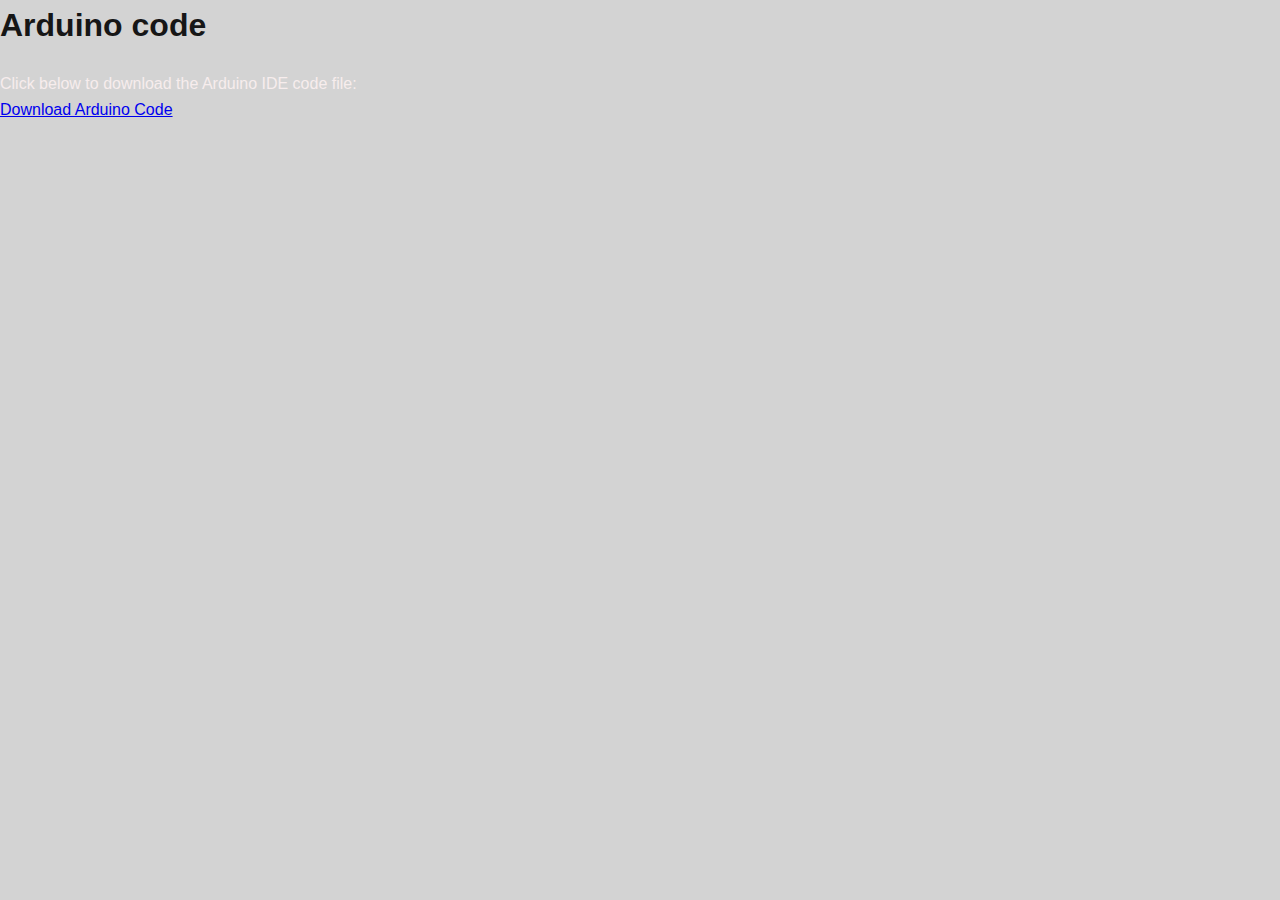
<file: codes.html>
<!DOCTYPE html>
<html>
<head>
  <title>Project Profile</title>
  <link rel="stylesheet" href="style.css">
    <style>
    body {
      background-color: lightgray; 
      font-family: Arial, sans-serif;
    }
  </style>
</head>
<body>
   
  <h2>Arduino code</h2>
  <p>Click below to download the Arduino IDE code file:</p>
  
  <a href="project_final.ino" download>Download Arduino Code</a>

  </a>
</body>
</html>
</file>
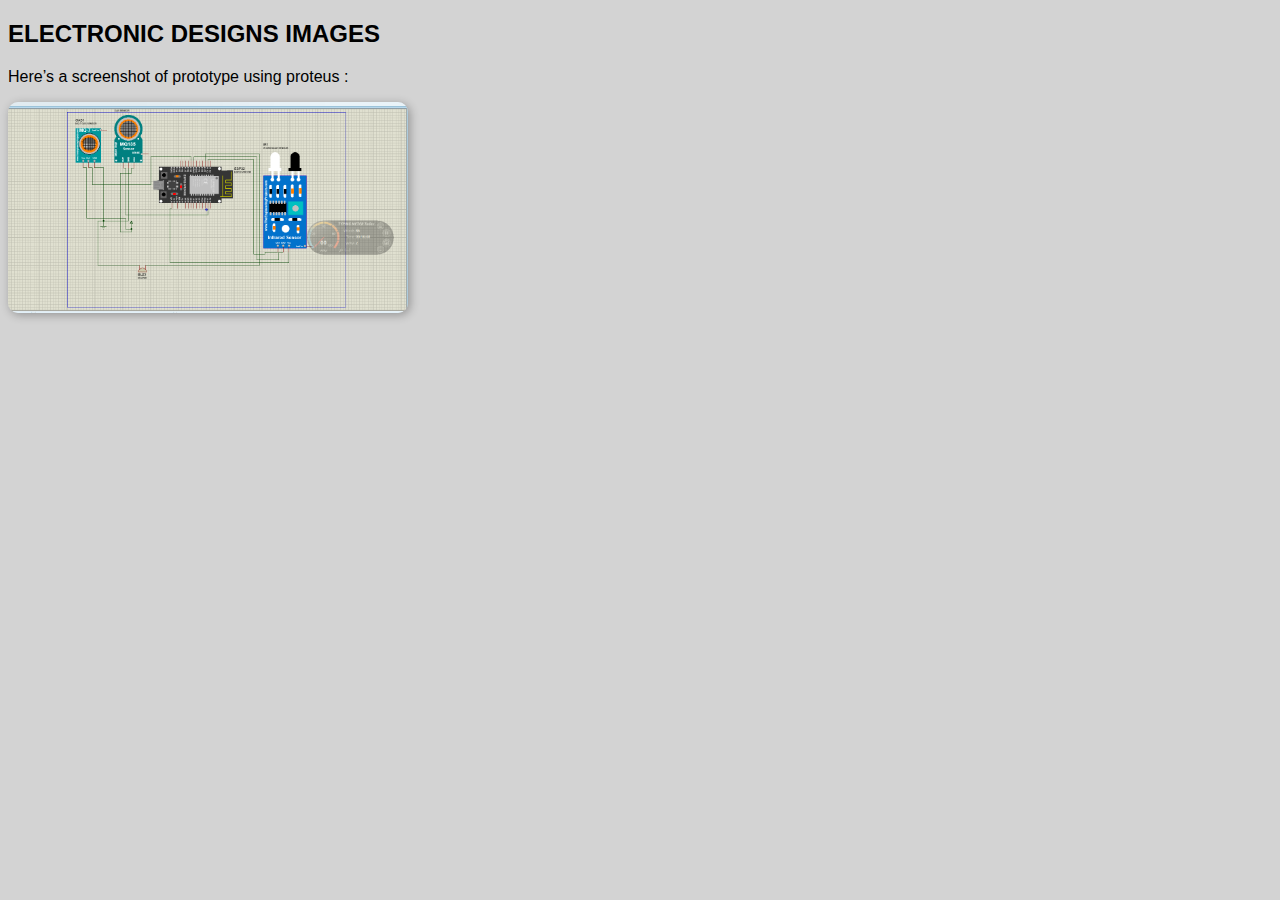
<file: electronicdesign.html>
<!DOCTYPE html>
<html>
<head>
  <title>Project Profile</title>
  <style>
    body {
      background-color: lightgray;
      font-family: Arial, sans-serif;
    }
    img {
      width: 400px;   
      border-radius: 10px; 
      box-shadow: 2px 2px 10px rgba(0,0,0,0.3); /
    }
  </style>
</head>
<body>
  <h2>ELECTRONIC DESIGNS IMAGES</h2>
  <p>Here’s a screenshot of prototype using proteus :</p>

  <img src="PROTEUS SIMULATION.png" alt="Project Screenshot">

  <p>
   
  </p>
</body>
</html>
</file>
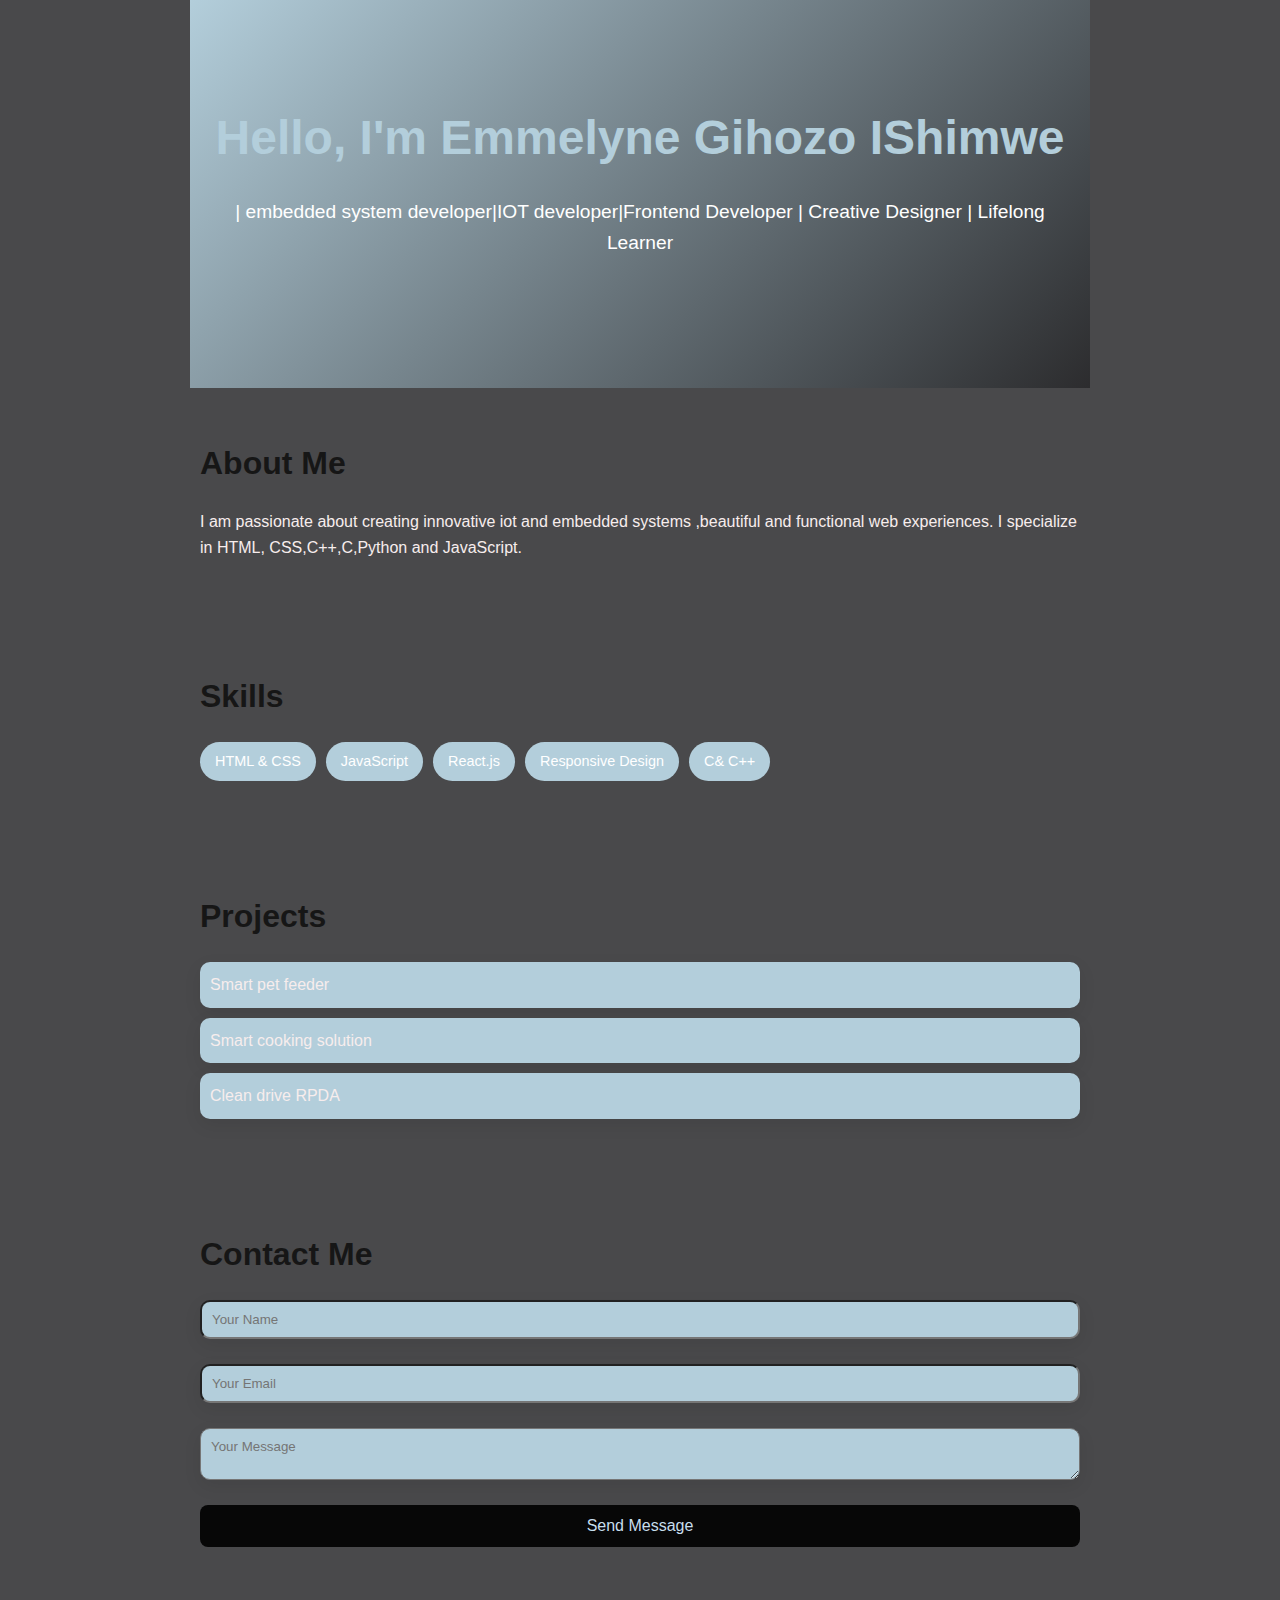
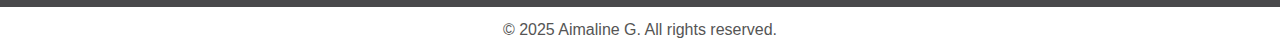
<file: Emily portfolio.html>
<!DOCTYPE html>
<html lang="en">
<head>
  <meta charset="UTF-8">
  <meta name="viewport" content="width=device-width, initial-scale=1.0">
  <title>My Portfolio</title>

  <link rel="stylesheet" href="style.css">
</head>
<body>
  
  
  </header>

  
  <section class="hero">
    <h1>Hello, I'm Emmelyne Gihozo IShimwe</h1>
    <p> |
      embedded system developer|IOT developer|Frontend Developer | Creative Designer | Lifelong Learner</p>
    
  </section>

 
  <section id="about" class="about">
    <h2>About Me</h2>
    <p style="font-size: medium; colour:white;">I am passionate about creating  innovative iot and embedded systems ,beautiful and functional web experiences. I specialize in HTML, CSS,C++,C,Python and JavaScript.</p>
  </section>
  
  <section id="skills" class="skills">
    <h2>Skills</h2>
    <ul>
      <li>HTML & CSS</li>
      <li>JavaScript</li>
      <li>React.js</li>
      <li>Responsive Design</li>
      <li>C& C++</li>
    </ul>
  </section>

 
  <section id="projects" class="projects">
    <h2>Projects</h2>
    <div class="project-card">Smart pet feeder</div>
    <div class="project-card">Smart cooking solution</div>
    <div class="project-card">Clean drive RPDA</div>
  </section>

 
  <section id="contact" class="contact">
    <h2>Contact Me</h2>
    <form>
      <input type="text" placeholder="Your Name" required>
      <input type="email" placeholder="Your Email" required>
      <textarea placeholder="Your Message" required></textarea>
      <button type="submit">Send Message</button>
    </form>
  </section>

  
  <footer class="footer">
    <p>&copy; 2025 Aimaline G. All rights reserved.</p>
  </footer>
</body>
</html>
</file>
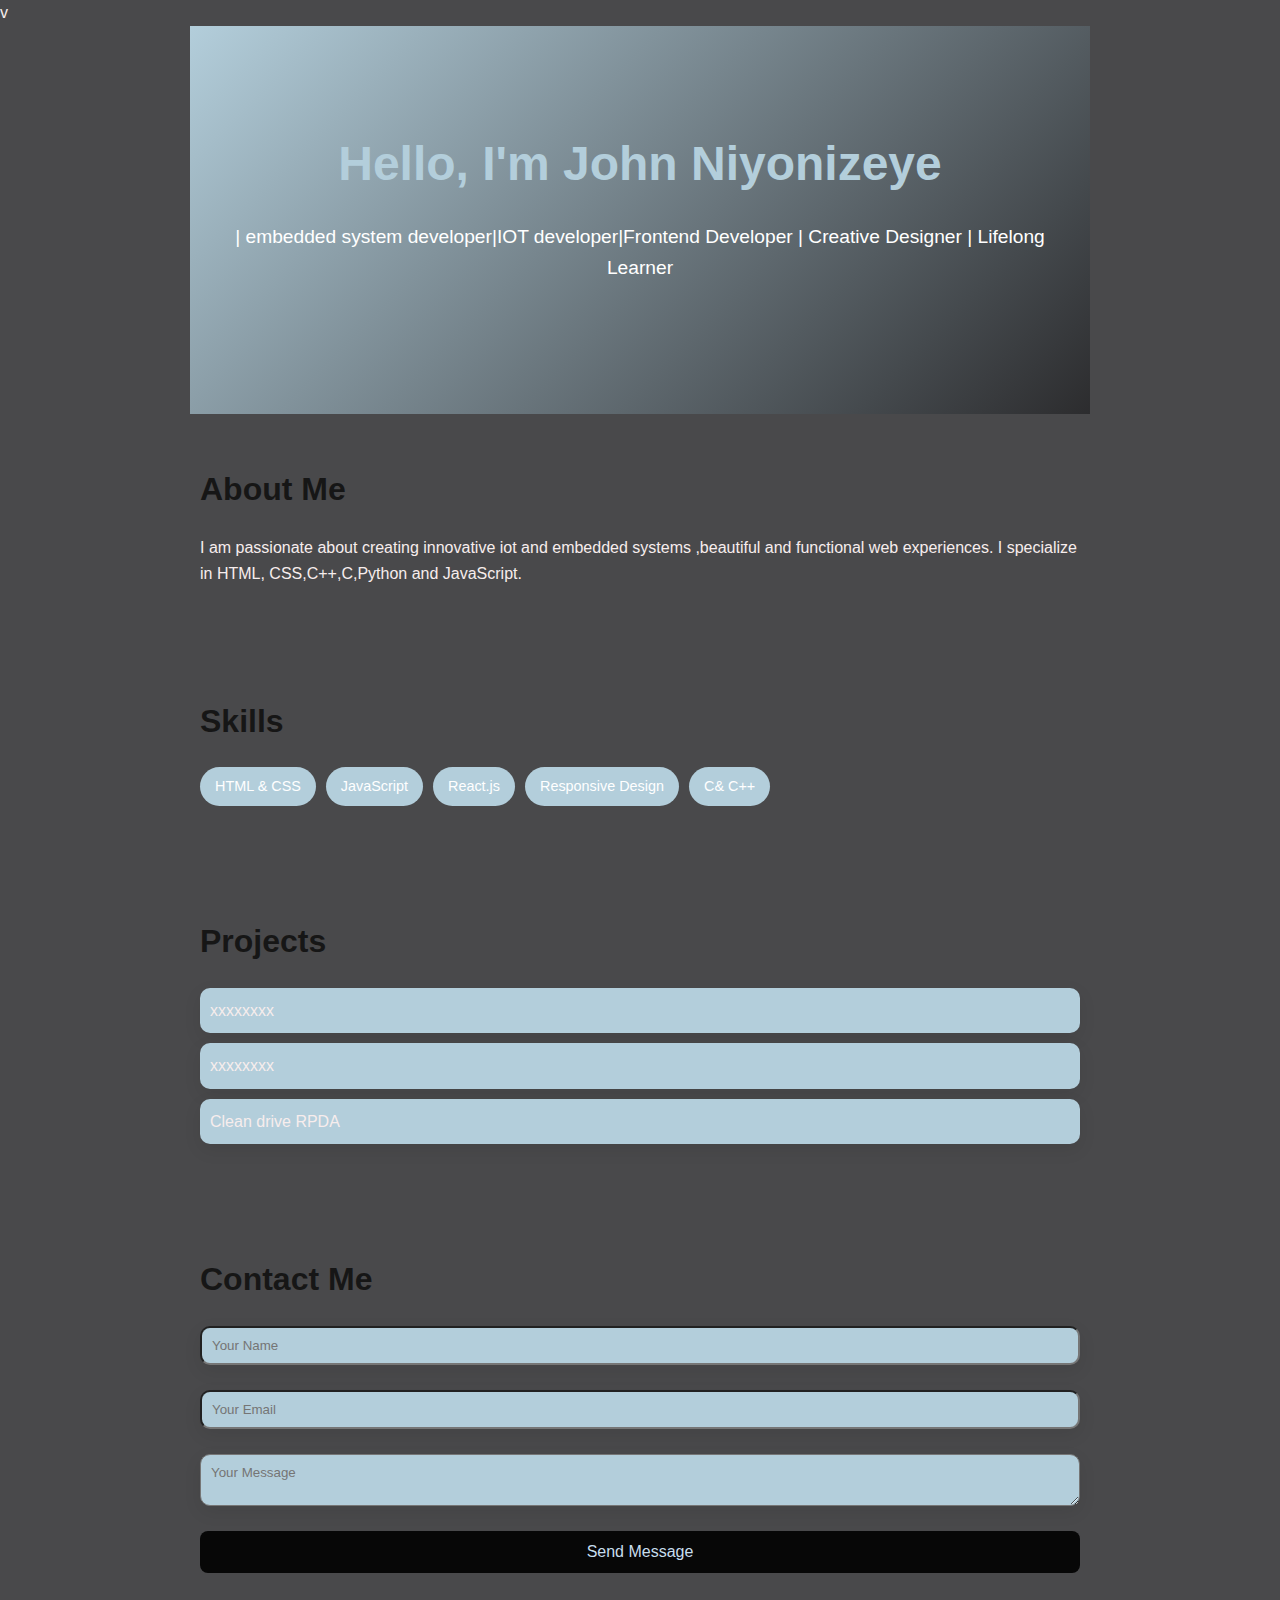
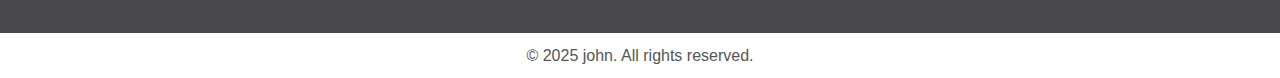
<file: rape portif.html>
v<!DOCTYPE html>
<html lang="en">
<head>
  <meta charset="UTF-8">
  <meta name="viewport" content="width=device-width, initial-scale=1.0">
  <title>My Portfolio</title>

  <link rel="stylesheet" href="style.css">
</head>
<body>
  
  
  </header>

  
  <section class="hero">
    <h1>Hello, I'm John Niyonizeye</h1>
    <p> |
      embedded system developer|IOT developer|Frontend Developer | Creative Designer | Lifelong Learner</p>
    
  </section>

 
  <section id="about" class="about">
    <h2>About Me</h2>
    <p style="font-size: medium; colour:white;">I am passionate about creating  innovative iot and embedded systems ,beautiful and functional web experiences. I specialize in HTML, CSS,C++,C,Python and JavaScript.</p>
  </section>
  
  <section id="skills" class="skills">
    <h2>Skills</h2>
    <ul>
      <li>HTML & CSS</li>
      <li>JavaScript</li>
      <li>React.js</li>
      <li>Responsive Design</li>
      <li>C& C++</li>
    </ul>
  </section>

 
  <section id="projects" class="projects">
    <h2>Projects</h2>
    <div class="project-card">xxxxxxxx</div>
    <div class="project-card">xxxxxxxx</div>
    <div class="project-card">Clean drive RPDA</div>
  </section>

 
  <section id="contact" class="contact">
    <h2>Contact Me</h2>
    <form>
      <input type="text" placeholder="Your Name" required>
      <input type="email" placeholder="Your Email" required>
      <textarea placeholder="Your Message" required></textarea>
      <button type="submit">Send Message</button>
    </form>
  </section>

  
  <footer class="footer">
    <p>&copy; 2025 john. All rights reserved.</p>
  </footer>
</body>
</html>
</file>
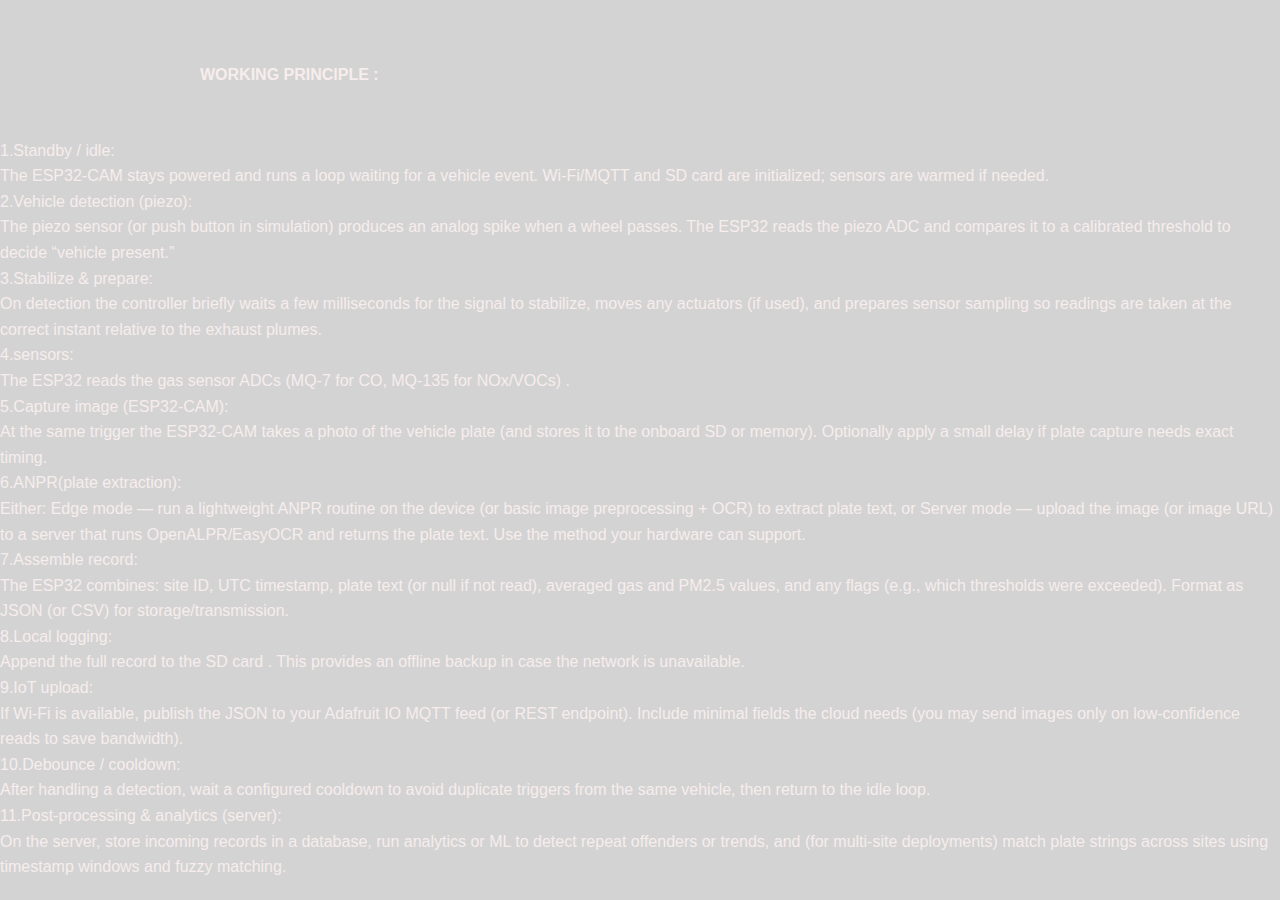
<file: working principle.html>
<!DOCTYPE html>
<html lang="en">
<head>
    <meta charset="UTF-8">
    <meta name="viewport" content="width=device-width, initial-scale=1.0">
    <title>Project working principle</title>
       <link rel="stylesheet" href="style.css">    
  <style>
    body {
      background-color: lightgray; 
      font-family: Arial, sans-serif;
    }
  </style>
</head>
<body>
   
   
     
<section>
          <h4 style="margin-top:12px">WORKING PRINCIPLE :</h4>
          </section>
<div class="bg-white rounded-lg shadow-md p-6">
          <ol class="bg-blue-300">
            1.Standby / idle: <br>
The ESP32-CAM stays powered and runs a loop waiting for a vehicle event. Wi-Fi/MQTT and SD card are initialized; sensors are warmed if needed.
<br>
2.Vehicle detection (piezo): <br>
The piezo sensor (or push button in simulation) produces an analog spike when a wheel passes. The ESP32 reads the piezo ADC and compares it to a calibrated threshold to decide “vehicle present.”
<br>
3.Stabilize & prepare: <br>
On detection the controller briefly waits a few milliseconds for the signal to stabilize, moves any actuators (if used), and prepares sensor sampling so readings are taken at the correct instant relative to the exhaust plumes.
<br>
4.sensors: <br>
The ESP32 reads the gas sensor ADCs (MQ-7 for CO, MQ-135 for NOx/VOCs) .  
<br>
5.Capture image (ESP32-CAM): <br>
At the same trigger the ESP32-CAM takes a photo of the vehicle plate (and stores it to the onboard SD or memory). Optionally apply a small delay if plate capture needs exact timing.
<br>
6.ANPR(plate extraction): <br>
Either:

 Edge mode — run a lightweight ANPR routine on the device (or basic image preprocessing + OCR) to extract plate text, or

Server mode — upload the image (or image URL) to a server that runs OpenALPR/EasyOCR and returns the plate text. Use the method your hardware can support.
<br>
7.Assemble record: <br>
The ESP32 combines: site ID, UTC timestamp, plate text (or null if not read), averaged gas and PM2.5 values, and any flags (e.g., which thresholds were exceeded). Format as JSON (or CSV) for storage/transmission.
<br>
8.Local logging: <br>
Append the full record to the SD card . This provides an offline backup in case the network is unavailable.
<br>
9.IoT upload: <br>
If Wi-Fi is available, publish the JSON to your Adafruit IO MQTT feed (or REST endpoint). Include minimal fields the cloud needs (you may send images only on low-confidence reads to save bandwidth).
<br>
10.Debounce / cooldown: <br>
After handling a detection, wait a configured cooldown  to avoid duplicate triggers from the same vehicle, then return to the idle loop.
<br>
11.Post-processing & analytics (server): <br>
On the server, store incoming records in a database, run analytics or ML to detect repeat offenders or trends, and (for multi-site deployments) match plate strings across sites using timestamp windows and fuzzy matching.
          </ol>

         
        </div>
      </section>
       
</body>
</html>
</file>
<file: style.css>
* {
  margin: 0;
  padding: 0;
  box-sizing: border-box;
  font-family: 'Poppins', sans-serif;
}

body {
  background-color: #49494b;
  color: #f7eded;
  line-height: 1.6;
}



/* Hero Section */
.hero {
  text-align: center;
  padding: 100px 20px;
  background: linear-gradient(135deg, #b3cedb, #2c2c2e);
  color: #fff;
}

.hero h1 {
  font-size: 3rem;
  margin-bottom: 20px;
  color: #b3cedb;
}

.hero p {
  font-size: 1.2rem;
  margin-bottom: 30px;
}

.btn {
  display: inline-block;
  padding: 12px 30px;
  background-color: #fff;
  color: #d6d3dd;
  border-radius: 50px;
  font-weight: bold;
  text-decoration: none;
  transition: transform 0.3s;
}

.btn:hover {
  transform: translateY(-3px);
}

/* Sections */
section {
  padding: 50px 10px;
  max-width: 900px;
  margin: auto;
}

h2 {
  font-size: 2rem;
  margin-bottom: 20px;
  color: #161616;
}

.about p,
.skills ul,
.projects .project-card,
.contact form {
  margin-bottom: 10px;
}

/* Skills list */
.skills ul {
  display: flex;
  flex-wrap: wrap;
  gap: 10px;
  list-style: none;
}

.skills li {
  background-color:#b3cedb;
  color: #fff;
  padding: 8px 15px;
  border-radius: 20px;
  font-size: 0.9rem;
}

/* Project cards */
.project-card {
  background-color: #b3cedb;
  padding: 10px;
  margin-bottom: 10px;
  box-shadow: 0 6px 18px rgba(0,0,0,0.08);
  border-radius: 10px;
}

/* Contact form */
.contact form {
  display: flex;
  flex-direction: column;
  gap: 15px;
}

.contact input,
.contact textarea {
  background-color: #b3cedb;
  padding: 10px;
  margin-bottom: 10px;
  box-shadow: 0 6px 18px rgba(0,0,0,0.08);
  border-radius: 10px;
 
}

.contact button {
  padding: 12px;
  background-color: #070707;
  color: #c7deee;
  border: none;
  border-radius: 8px;
  font-size: 1rem;
  cursor: pointer;
  transition: background-color 0.3s;
}

.contact button:hover {
  background-color:#070707;
}

/* Footer */
.footer {
  text-align: center;
  padding: 10px;
  background-color: #fff;
  color: #555;
}
</file>
